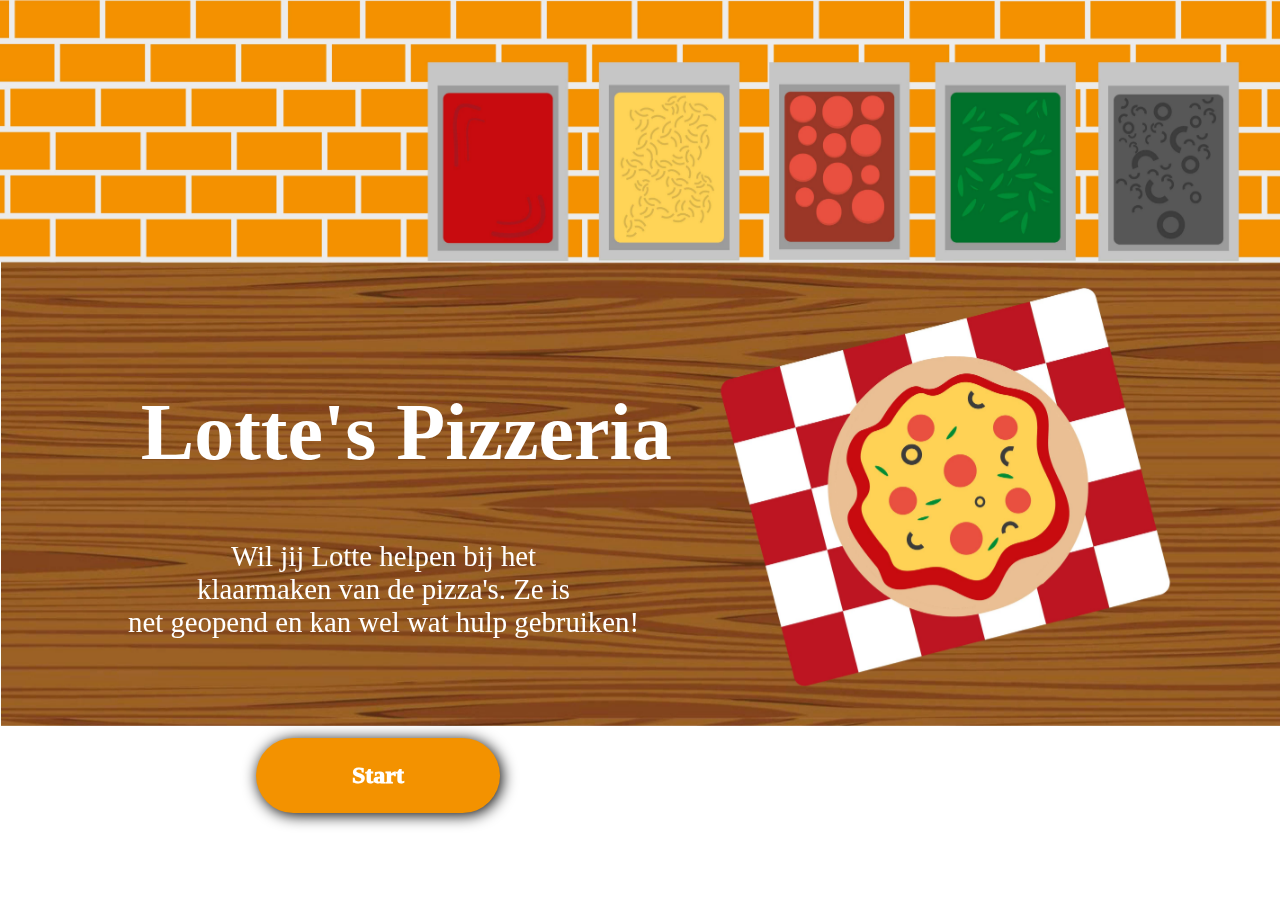
<file: index.html>
<!DOCTYPE html>
<html lang="nl">
<head>
    <meta charset="UTF-8">
    <meta name="viewport" content="width=device-width, initial-scale=1.0">
    <title>Lotte's Pizzeria</title>
    <link rel="stylesheet" href="style.css">
</head>
<body>
   <header></header> 
   <main>
    <section class="startPagina">
        <h1>Lotte's Pizzeria</h1>
        <p>Wil jij Lotte helpen bij het <br>
            klaarmaken van de pizza's. Ze is <br>
             net geopend en kan wel wat hulp gebruiken!</p>
        <img src="fotos/starscherm_pizza.jpg" alt="illustratie van pizza in de keuken">
       <a href="pizzaopmaken.html">Start</a> 
    </section>  
   </main>
</body>
</html>
</file>
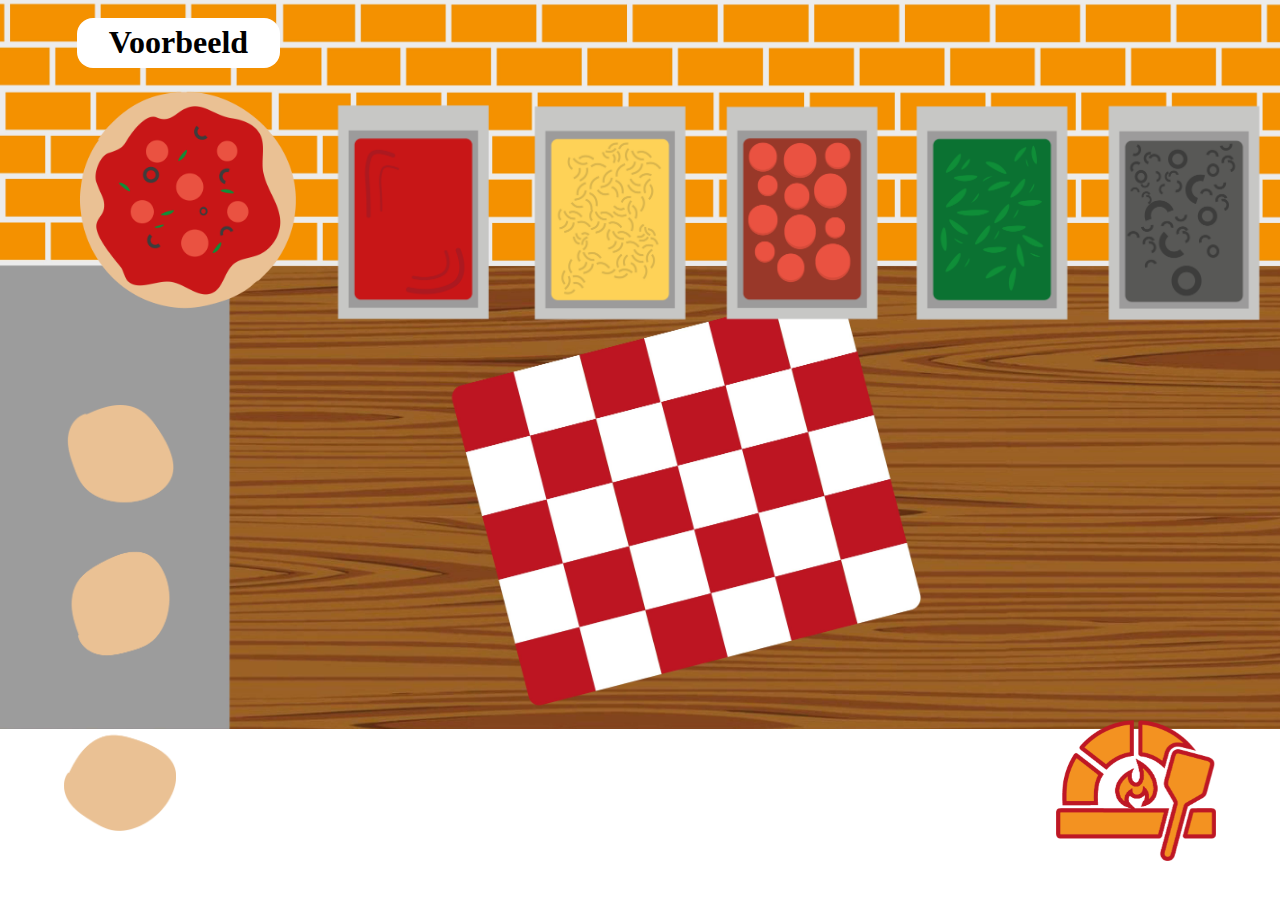
<file: pizzaopmaken.html>
<!DOCTYPE html>
<html lang="en">

<head>
  <meta charset="UTF-8">
  <meta name="viewport" content="width=device-width, initial-scale=1.0">
  <title>Pizza opmaken</title>
  <link rel="stylesheet" href="style.css">
</head>

<body>
  <header></header>
  <main>
    <section class="opmaakAchtergrond">
      <img src="fotos/pizza_opmaken.jpg" alt="achtergrond keuken">
    </section>

    <section>
        <img src="fotos/tomaten_bak.png" class="tomaat" alt="bak met tomatensaus" id="buttonSaus">
        <img src="fotos/kaas_bak.png" class="kaas" alt="bak met kaas" id="buttonKaas">
        <img src="fotos/salami_bak.png" class="salami" alt="bak met salami" id="buttonSalami">
        <img src="fotos/basilicum_bak.png" class="basilicum" alt="bak met basilicum" id="buttonBasilicum">
        <img src="fotos/olijven_bak.png" class="olijf" alt="bak met olijven" id="buttonOlijven">
     

        <img src="fotos/tomaat_opmaak.png" alt="illustratie tomatensaus op pizza" id="sausOpmaak" hidden>
        <img src="fotos/kaas_opmaak.png" alt="illustratie van kaas op pizza" id="kaasOpmaak" hidden>
        <img src="fotos/salami_opmaak.png" alt="illustratie salami op pizza" id="salamiOpmaak" hidden>
        <img src="fotos/basilicum_opmaak.png" alt="illustratie basilicum op pizza" id="basilicumOpmaak" hidden>
        <img src="fotos/olijven_opmaak.png" alt="illustratie van olijven op pizza" id="olijvenOpmaak" hidden>


      <article class="bodem">
        <img src="fotos/deegballen.png" alt="illustratie balletjes deeg" id="buttonDeeg">
        <img src="fotos/pizza_bodem.png" alt="illustratie pizza bodem" id="pizzaBodem" hidden>
      </article>
    </section>

    <section class="voorbeeldBlok">
      <img src="fotos/deeg_voorbeeld.png"  alt="pizza bodem">
      <img src="fotos/saus_voorbeeld.png" class="voorbeeld" alt="tomatensaus">
      <img src="fotos/kaas_voorbeeld.png" class="voorbeeld" alt="kaas">
      <img src="fotos/salami_voorbeeld.png" class="voorbeeld" alt="salamiplakjes">
      <img src="fotos/basilicum_voorbeeld.png" class="voorbeeld" alt="basilicum blaadjes">
      <img src="fotos/olijven_voorbeeld.png" class="voorbeeld" alt="olijven">
      <h1>Voorbeeld</h1>
    </section>

    <section class="ovenButton">
      <img src="fotos/oven_knop.png" id="oven" alt="illustratie van een oven">
      <p id="bericht"></p>
    </section>

  </main>

  <script src="script.js"></script>
</body>

</html>
</file>
<file: style.css>
* {
    margin: 0;
    padding: 0;
    font-family: Chalkboard SE;
}

.startPagina img {
    max-width: 100%;
    position: fixed;
    z-index: 1;
    
}

.startPagina h1 {
    position: absolute;
    top: 43%;
    left: 11%;

    color: White;
    font-size: 5em;
    z-index: 2;
}

.startPagina p {
    position: absolute;
    top: 60%;
    left: 10%;

    color: White;
    font-size: 1.8em;
    text-align: center;
    z-index: 2;
}

.startPagina a {
    background-color:#F39200;
    color: white;
    border: none;
    border-radius: 10em;
    font-size: 1.5em;
    box-shadow: 2px 2px 15px black;

    position: absolute;
    left: 20%;
    top: 82%;
    padding-top: 1em;
    padding-bottom: 1em;
    padding-left: 4em;
    padding-right: 4em;
    font-weight: 1000;
    z-index: 2;
    text-decoration: none;
 
}

.startPagina a:hover {
    background-color: #BD1622;
}

.opmaakAchtergrond img {
    max-width: 100%;
    position: fixed;
    z-index: -10;
}



.voorbeeldBlok img{
    top: 9%;
    left: 5%;
    position: fixed;
    max-width: 15em;

}


.voorbeeldBlok h1 {
    position: fixed;
    top: 2%;
    left: 6%;
    font-size: 2em;
    color:  black;
    background-color: white;
    padding-left: 1em;
    padding-right: 1em;
    padding-top: 0.2em;
    padding-bottom: 0.2em;
    border-radius: 0.5em;
}


.tomaat  {
    max-width: 12em;
    position: fixed;
    top: 10%;
    left: 25%;
}

#sausOpmaak {
    max-width: 18.8em;
    position: fixed;
    top: 50.8%;
    left: 43.8%; 
    z-index: 2;
}

.kaas  {
    max-width: 12em;
    position: fixed;
    top: 10%;
    left: 40%;
}

#kaasOpmaak{
    max-width: 16.6em;
    position: fixed;
    top: 52.3%;
    left: 45%; 
    z-index: 2;
}

.salami {
    max-width: 12em;
    position: fixed;
    top: 10%;
    left: 55%;
}

#salamiOpmaak {
    max-width: 13em;
    position: fixed;
    top: 57%;
    left: 47%; 
    z-index: 2;
}

.basilicum {
    max-width: 12em;
    position: fixed;
    top: 10%;
    left: 70%;
}

#basilicumOpmaak{
    max-width: 11em;
    position: fixed;
    top: 59%;
    left: 46%; 
    z-index: 2; 
}

.olijf  {
    max-width: 12em;
    position: fixed;
    top: 10%;
    left: 85%;
}

#olijvenOpmaak {
    max-width: 10em;
    position: fixed;
    top: 55%;
    left: 49%; 
    z-index: 2;  
}

.bodem img {
    max-width: 7em;
    position: fixed;
    top: 45%;
    left: 5%;

}

#pizzaBodem {
    max-width: 22em;
    position: fixed;
    top: 48%;
    left: 42%;

}

.ovenButton img {
    position: absolute;
    max-width: 10em;
    top: 80%;
    right: 5%;
}

#bericht {
   position: fixed; 
   left: 25%;
   top: 50%;

   color: #F39200;
   background-color: white;
   font-size: 3em;
   padding-top: 2em;
   padding-bottom: 2em;
   z-index: 10;
 


}
</file>
